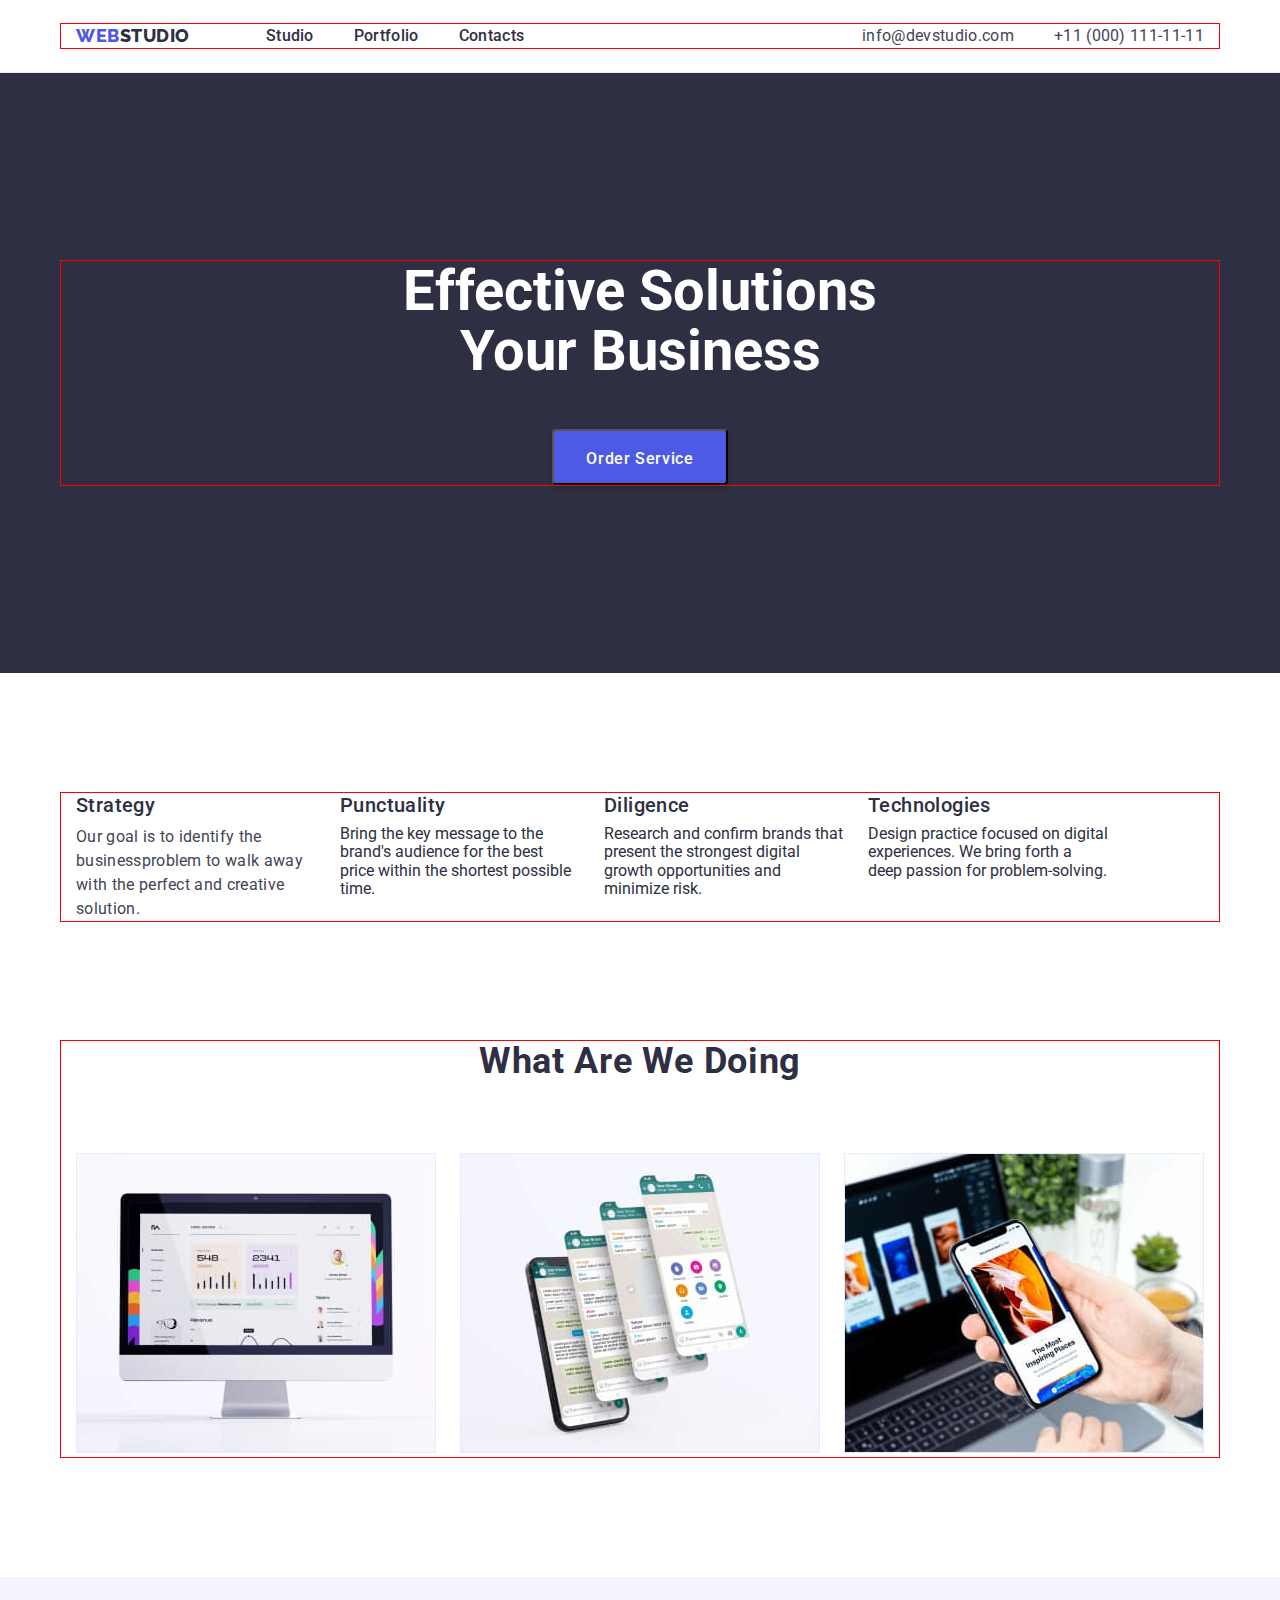
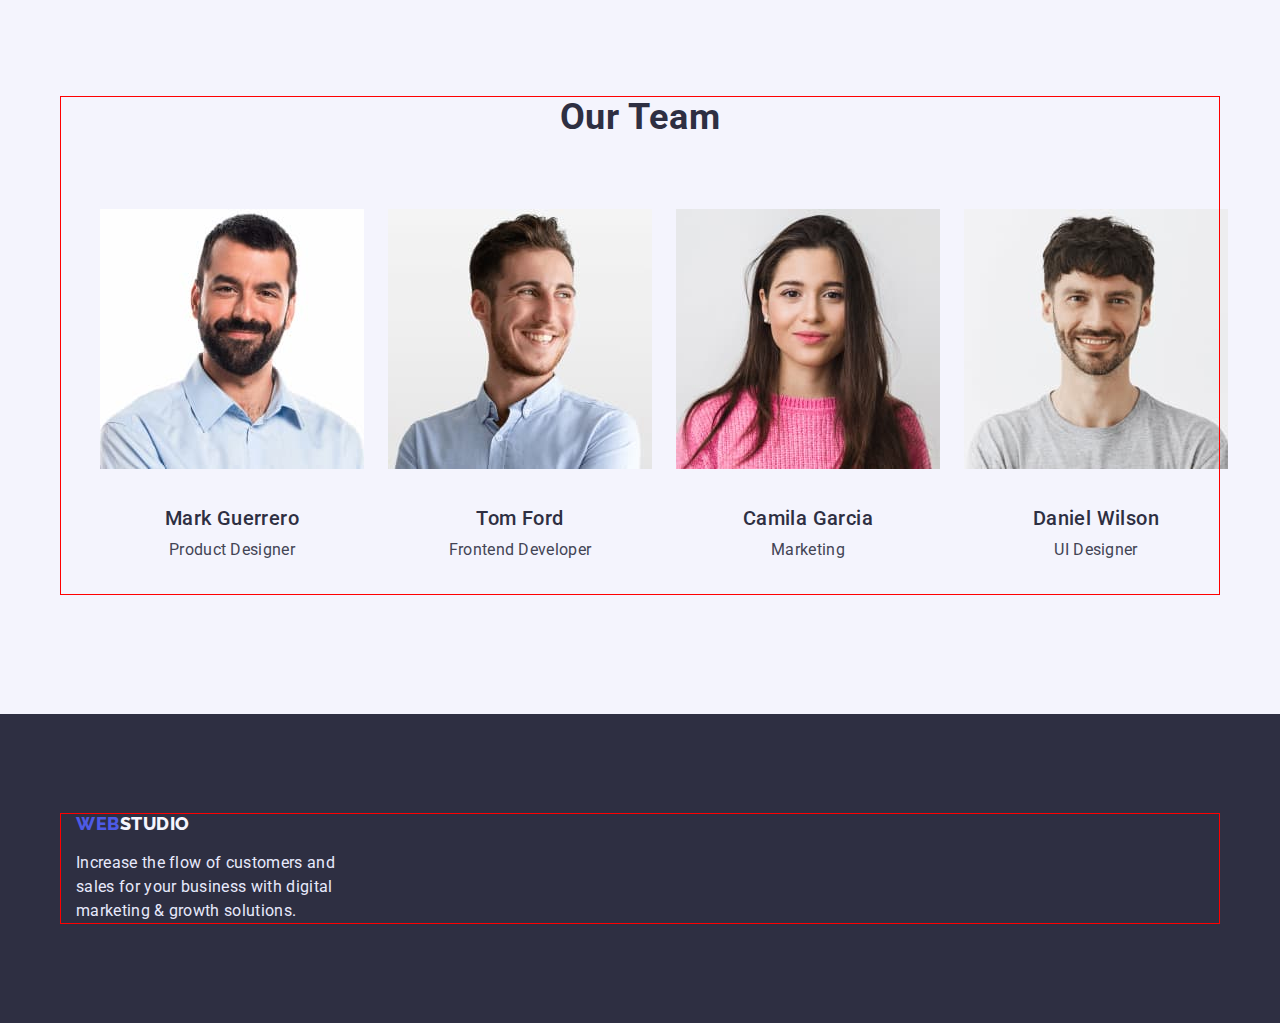
<file: index.html>
<!DOCTYPE html>
<html lang="en">

<head>
    <meta charset="UTF-8">
    <meta http-equiv="X-UA-Compatible" content="IE=edge">
    <meta name="viewport" content="width=, initial-scale=1.0">
    <title>Document</title>
    <link rel="stylesheet" href="./CSS/modern-normalize.css">
    <link rel="stylesheet" href="./CSS/styles.css">
    <link rel="preconnect" href="https://fonts.googleapis.com" />
    <link rel="preconnect" href="https://fonts.gstatic.com" crossorigin />
    <link href="https://fonts.googleapis.com/css2?family=Raleway:wght@800&family=Roboto:wght@400;500;700&display=swap"
        rel="stylesheet" />
</head>

<body class="site-body">

    <!--Шапка лого та контакти-->

    <header class="header">
        <div class="container">
            <nav class="header-navigation">
                <a class="logo link" href="/"><span class="first-part-logo-link">WEB</span>
                    <span class="second-part-logo-link">STUDIO</span>
                </a>
                <ul class="header-list list">
                    <li class="header-item"><a class="header-link link" href="">Studio</a></li>
                    <li class="header-item"><a class="header-link link" href="./portfolio.html">Portfolio</a></li>
                    <li class="header-item"><a class="header-link link" href="">Contacts</a></li>
                </ul>
            </nav>
            <ul class="header-list-contact list">
                <li class="header-list-contac-item-one"><a class="header-contact link"
                        href="mailto:info@devstudio.com">info@devstudio.com</a></li>
                <li class="header-list-contac-item-two"><a class="header-contact link" href="tel:+110001111111">+11
                        (000)
                        111-11-11</a></li>
            </ul>
        </div>
    </header>

    <!--Банер з кнопкою-->

    <main>
        <section class="first-sec">
            <div class="container">
                <h1 class="first-sec-text">Effective Solutions <br> Your Business</h1>
                <button class="first-sec-button" type="">Order Service</button>
            </div>
        </section>

        <!--Інформація про переваги-->

        <section class="section-our-services">
            <div class="container">
                <ul class="services-list list">
                    <li class="services-list-item">
                        <h3 class="services-title">Strategy</h3>
                        <p class="services-paragraf">Our goal is to identify the businessproblem to walk away with
                            the
                            perfect and creative solution.</p>
                    </li>
                    <li class="services-list-item">
                        <h3 class="services-title">Punctuality</h3>
                        </p class="services-paragraf">Bring the key message to the brand's audience for the best
                        price
                        within the shortest possible time.</p>
                    </li>
                    <li class="services-list-item">
                        <h3 class="services-title">Diligence</h3>
                        </p class="services-paragraf">Research and confirm brands that present the strongest digital
                        growth opportunities and minimize risk.</p>
                    </li>
                    <li class="services-list-item">
                        <h3 class="services-title">Technologies</h3>
                        </p class="services-paragraf">Design practice focused on digital experiences. We bring forth
                        a
                        deep passion for problem-solving.</p>
                    </li>
                </ul>
            </div>
        </section>
        <section class="section-doing">
            <div class="container">
                <h2 class="title-section-doing">What are we doing</h2>
                <ul class="doing-list list">
                    <li class="duing-img-computer"><a href="http://"><img src="./img/iMac.jpg"
                                alt="presentation computer" width=360></a></li>
                    <li class="duing-img-iphone"><a href="http://"><img src="./img/Iphone workpage.jpg"
                                alt="iphone work tables"></a></li>
                    <li class="duing-img-hand"><a href="http://"><img src="./img/iphone+macbook.jpg"
                                alt="hand with phone"><a></li>
                </ul>
            </div>
        </section>

        <!--Команда-->

        <section class="section-team">
            <div class="container">
                <h2 class="title-section-team">Our Team</h2>
                <ul class="team-list list">
                    <li class="team-member">
                        <a class="photo-member link" href="http://"><img src="./img/Mark.jpg" alt="portrait Mark"
                                width=264>
                            <div class="teem-text">
                                <h3 class="team-tile">Mark Guerrero</h3>
                                <p class="team-pozition">Product Designer</p>
                            </div>
                        </a>
                    </li>
                    <li class="team-member">
                        <a class="photo-member link" href="http://"><img src="./img/Tom.jpg" alt="portrait Tom"
                                width=264>
                            <div class="teem-text">
                                <h3 class="team-tile">Tom Ford</h3>
                                <p class="team-pozition">Frontend Developer</p>
                            </div>
                        </a>
                    </li>
                    <li class="team-member"><a class="photo-member link" href="http://"><img src="./img/Camila.jpg"
                                alt="portrait Camila" width=264>
                            <div class="teem-text">
                                <h3 class="team-tile">Camila Garcia</h3>
                                <p class="team-pozition">Marketing</p>
                            </div>
                        </a>
                    </li>
                    <li class="team-member">
                        <a class="photo-member link" href="http://"><img src="./img/Daniel.jpg" alt="portrait Daniel"
                                width=264>
                            <div class="teem-text">
                                <h3 class="team-tile">Daniel Wilson</h3>
                                <p class="team-pozition">UI Designer</p>
                            </div>
                        </a>
                    </li>
            </div>
            </ul>
        </section>
    </main>

    <!--Підвал-->

    <footer class=" footer">
        <div class="container">
            <a class="footer-logo link" href="/"><span class="footer-first-part-logo-link">WEB</span>
                <span class="footer-second-part-logo-link">STUDIO</span>
            </a>
            <p class="footer-text">Increase the flow of customers and sales for your business with
                digital marketing &
                growth solutions.</p>
        </div>
    </footer>
</body>

</html>
</file>
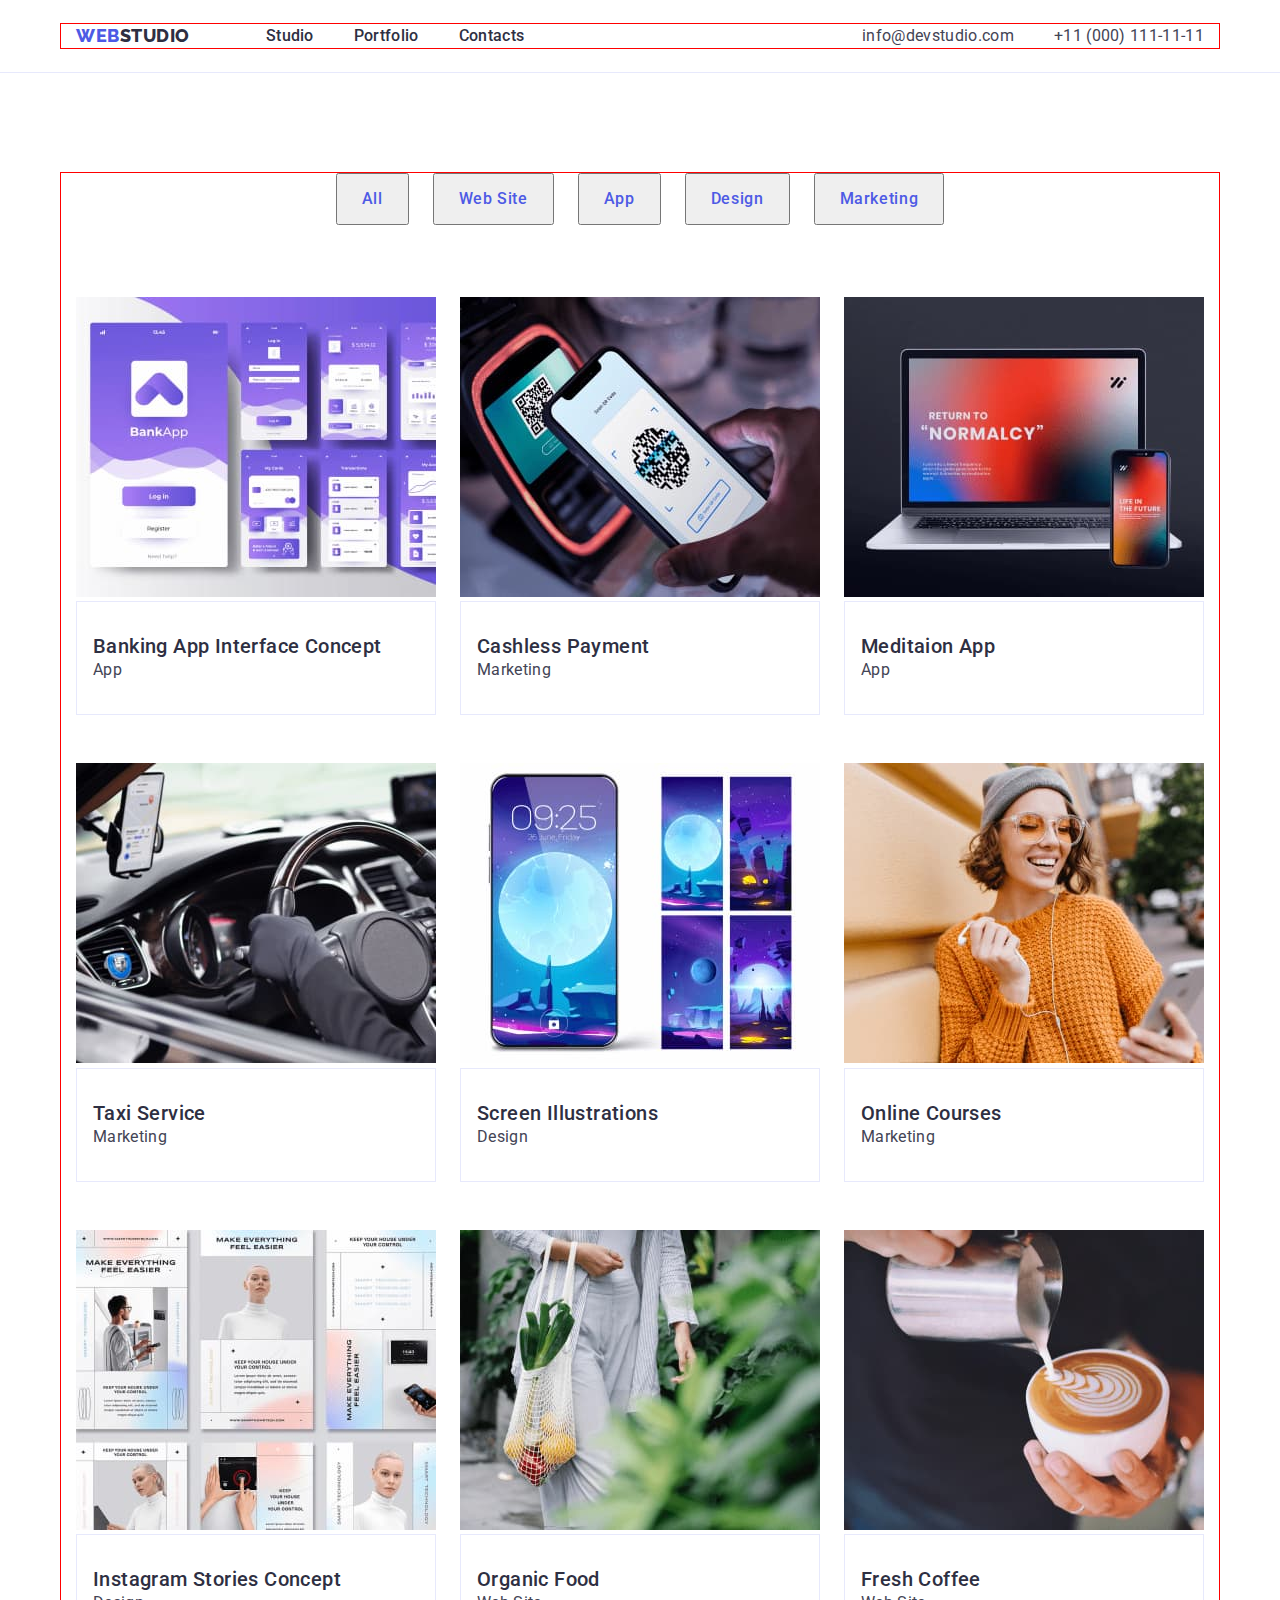
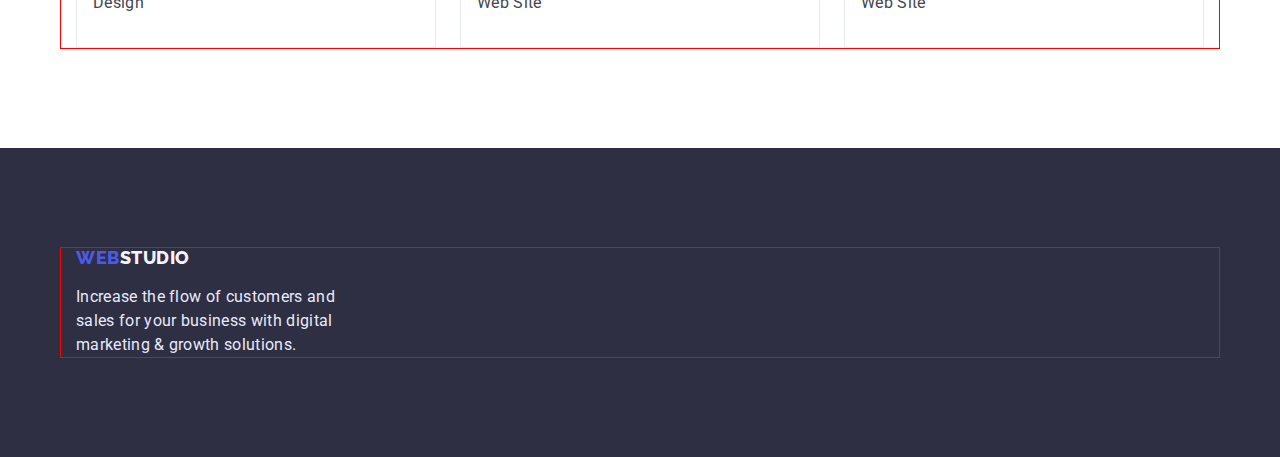
<file: portfolio.html>
<!DOCTYPE html>
<html lang="en">

<head>
  <meta charset="UTF-8" />
  <meta http-equiv="X-UA-Compatible" content="IE=edge" />
  <meta name="viewport" content="width=device-width, initial-scale=1.0" />
  <title>Document</title>
  <link rel="stylesheet" href="./CSS/modern-normalize.css">
  <link rel="stylesheet" href="./CSS/styles.css">
  <link rel="preconnect" href="https://fonts.googleapis.com" />
  <link rel="preconnect" href="https://fonts.gstatic.com" crossorigin />
  <link href="https://fonts.googleapis.com/css2?family=Raleway:wght@800&family=Roboto:wght@400;500;700&display=swap"
    rel="stylesheet" />
</head>

<body>

  <!--Шапка лого та контакти-->

  <header class="header">
    <div class="container">
      <nav class="header-navigation">
        <a class="logo link" href="/"><span class="first-part-logo-link">WEB</span>
          <span class="second-part-logo-link">STUDIO</span>
        </a>
        <ul class="header-list list">
          <li class="header-item"><a class="header-link link" href="">Studio</a></li>
          <li class="header-item"><a class="header-link link" href="./portfolio.html">Portfolio</a></li>
          <li class="header-item"><a class="header-link link" href="">Contacts</a></li>
        </ul>
      </nav>
      <ul class="header-list-contact list">
        <li class="header-list-contac-item-one"><a class="header-contact link"
            href="mailto:info@devstudio.com">info@devstudio.com</a></li>
        <li class="header-list-contac-item-two"><a class="header-contact link" href="tel:+110001111111">+11
            (000)
            111-11-11</a></li>
      </ul>
    </div>
  </header>

  <!--Кнопки-->

  <main>
    <section class="section-portfolio">
      <div class="container">
        <ul class="button-list list">
          <li class="button-list-item">
            <button class="item-button" type="">All</button>
          </li>
          <li class="button-list-item">
            <button class="item-button" type="">Web Site</button>
          </li>
          <li class="button-list-item">
            <button class="item-button" type="">App</button>
          </li>
          <li class="button-list-item">
            <button class="item-button" type="">Design</button>
          </li>
          <li class="button-list-item">
            <button class="item-button" type="">Marketing</button>
          </li>
        </ul>

        <!--Портфоліо-->
        <ul class="portfolio-list list">
          <div class="portfolio-one">
            <li class="portfolio-list-item">
              <a href=""><img src="./img/Portfolio foto/workpages.jpg" alt="Banking App Interface Concept" width="360"
                  height="300" /></a>
              <div class="portfolio-list-small-box">
                <h3 class="portfolio-list-title">Banking App Interface Concept</h3>
                <p class="portfolio-list-text">App</p>
              </div>
            </li>
            <li class="portfolio-list-item">
              <a href=""><img src="./img/Portfolio foto/qr code.jpg" alt="Phone qr code scaning" width="360"
                  height="300" /></a>
              <div class="portfolio-list-small-box">
                <h3 class="portfolio-list-title">Cashless Payment</h3>
                <p class="portfolio-list-text">Marketing</p>
              </div>
            </li>
            <li class="portfolio-list-item">
              <a href=""><img src="./img/Portfolio foto/laptop.jpg" alt="laptop phone" width="360" height="300" /></a>
              <div class="portfolio-list-small-box">
                <h3 class="portfolio-list-title">Meditaion App</h3>
                <p class="portfolio-list-text">App</p>
              </div>
            </li>
          </div>
          <div class="portfolio-two">
            <li class="portfolio-list-item">
              <a href=""><img src="./img/Portfolio foto/driver.jpg" alt="driver in car" width="360" height="300" /></a>
              <div class="portfolio-list-small-box">
                <h3 class="portfolio-list-title">Taxi Service</h3>
                <p class="portfolio-list-text">Marketing</p>
              </div>
            </li>
            <li class="portfolio-list-item">
              <a href=""><img src="./img/Portfolio foto/wallpapers phone .jpg" alt="wallpapers phone" width="360"
                  height="300" /></a>
              <div class="portfolio-list-small-box">
                <h3 class="portfolio-list-title">Screen Illustrations</h3>
                <p class="portfolio-list-text">Design</p>
              </div>
            </li>
            <li class="portfolio-list-item">
              <a href=""><img src="./img/Portfolio foto/lady.jpg" alt="lady phone" width="360" height="300" /></a>
              <div class="portfolio-list-small-box">
                <h3 class="portfolio-list-title">Online Courses</h3>
                <p class="portfolio-list-text">Marketing</p>
              </div>
            </li>
          </div>
          <div class="portfolio-tre">
            <li class="portfolio-list-item-last">
              <a href=""><img src="./img/Portfolio foto/macet.jpg" alt="examples of sites" width="360"
                  height="300" /></a>
              <div class="portfolio-list-small-box">
                <h3 class="portfolio-list-title">Instagram Stories Concept</h3>
                <p class="portfolio-list-text">Design</p>
              </div>
            </li>
            <li class="portfolio-list-item-last">
              <a href=""><img src="./img/Portfolio foto/products.jpg" alt="The girl carries a bag with groceries"
                  width="360" height="300" /></a>
              <div class="portfolio-list-small-box">
                <h3 class="portfolio-list-title">Organic Food</h3>
                <p class="portfolio-list-text">Web Site</p>
              </div>
            </li>
            <li class="portfolio-list-item-last">
              <a href=""><img src="./img/Portfolio foto/Cofe.jpg" alt="photo of how to make cappuccino" width="360"
                  height="300" /></a>
              <div class="portfolio-list-small-box">
                <h3 class="portfolio-list-title">Fresh Coffee</h3>
                <p class="portfolio-list-text">Web Site</p>
              </div>
            </li>
          </div>
        </ul>
      </div>
    </section>
  </main>

  <!--Підвал-->

  <footer class="footer">
    <div class="container">
      <a class="footer-logo link" href="/"><span class="footer-first-part-logo-link">WEB</span>
        <span class="footer-second-part-logo-link">STUDIO</span>
      </a>
      <p class="footer-text">
        Increase the flow of customers and sales for your business with digital
        marketing & growth solutions.
      </p>
    </div>
  </footer>
</body>

</html>
</file>
<file: CSS/styles.css>
body {
  font-family: "Roboto", sans-serif;
  color: #ffffff;
}

p,
h1,
h2,
h3,
h4,
h5,
h6 {
  margin: 0;
}

ul {
  margin: 0;
  padding-left: 0;
}

.container {
  width: 1158px;
  padding-left: 15px;
  padding-right: 15px;
  outline: 1px solid red;
  margin: 0 auto;
}

.list {
  list-style: none;
}

.link {
  text-decoration: none;
}

.header {
  padding-top: 24px;
  padding-bottom: 24px;
  border-bottom: 1px solid #E7E9FC;
}

.header>.container {
  display: flex;
  align-items: center;
}

.header-navigation {
  display: flex;
  align-items: center;
  margin-right: auto;
}

.logo {
  display: flex;
  margin-right: 76px;
}

.link {}

.first-part-logo-link {
  font-family: "Raleway";
  font-style: normal;
  font-weight: 800;
  font-size: 18px;
  line-height: 1.33;
  align-items: center;
  letter-spacing: 0.03em;
  text-transform: uppercase;
  color: #4d5ae5;
}

.second-part-logo-link {
  font-family: "Raleway";
  font-style: normal;
  font-weight: 800;
  font-size: 18px;
  line-height: 1.33;
  align-items: center;
  letter-spacing: 0.03em;
  text-transform: uppercase;
  color: #2e2f42;
}

.header-navigation {}

.header-list {
  display: flex;
}

.header-item {
  font-weight: 500;
  font-size: 16px;
  line-height: 1.5;
  letter-spacing: 0.02em;
  color: #2e2f42;
  margin-right: 40px;
}

.header-item:last-child {
  margin-right: 0;
}

.header-link {
  font-weight: 500;
  font-size: 16px;
  line-height: 1.5;
  letter-spacing: 0.02em;
  color: #2e2f42;
}

.header-link:hover,
.header-link:focus {
  color: #404bbf;
}

.header-list-contact {
  font-weight: 400;
  font-size: 16px;
  line-height: 1.44;
  letter-spacing: 0.02em;
  color: #434455;
  display: flex;
}

.header-list-contact:hover,
.header-list-contact {
  color: #404bbf;
}

.header-list-contac-item-one {
  font-weight: 400;
  font-size: 16px;
  line-height: 1.5;
  letter-spacing: 0.02em;
  color: #434455;
  margin-right: 40px;
}


.header-contact {
  font-weight: 400;
  font-size: 16px;
  line-height: 1.5;
  letter-spacing: 0.02em;
  color: #434455;
}

.header-contact:hover,
.header-contact:focus {
  color: #404bbf;
}

/* Банер з кнопкою */

.first-sec {
  padding-bottom: 120px;
  background-color: #2e2f42;
  padding-top: 188px;
  padding-bottom: 188px;
}

.first-sec>.container {
  width: 1158px;
  left: 0px;
  top: 72px;
}

.first-sec-text {
  margin: 0 auto;
  width: 494px;
  left: 473px;
  top: 260px;
  font-family: 'Roboto';
  font-style: normal;
  font-weight: 700;
  font-size: 56px;
  line-height: 60px;
  text-align: center;
  color: #FFFFFF;
  margin-bottom: 48px;
}

.first-sec-button {
  display: block;
  margin: 0 auto;
  flex-direction: row;
  align-items: flex-start;
  padding: 16px 32px;
  height: 56px;
  left: 636px;
  top: 428px;
  background: #4D5AE5;
  box-shadow: 0px 4px 4px rgba(0, 0, 0, 0.15);
  border-radius: 4px;
  font-family: 'Roboto';
  font-style: normal;
  font-weight: 500;
  font-size: 16px;
  line-height: 1.5;
  letter-spacing: 0.04em;
  color: #FFFFFF;
}


.first-sec-button:hover,
.first-sec-butto:focus {
  color: #404bbf;
}

/* Інформація про переваги */

.section-our-services {
  padding-top: 120px;
  gap: 24px;
}

.services-list {
  display: flex;
}

.services-list-item {
  width: 264px;
  color: #2e2f42;
  padding-right: 24px;
}

.services-title {
  font-weight: 500;
  font-size: 20px;
  line-height: 1.2;
  letter-spacing: 0.02em;
  color: #2e2f42;
  margin-bottom: 8px;
}

.services-paragraf {
  font-weight: 400;
  font-size: 16px;
  line-height: 1.5;
  letter-spacing: 0.02em;
  color: #434455;
}

.title-section-doing {
  font-weight: 700;
  font-size: 36px;
  line-height: 1.111;
  text-align: center;
  letter-spacing: 0.02em;
  text-transform: capitalize;
  color: #2e2f42;
}

.doing-list {
  display: flex;
  gap: 24px;
}

.section-doing {
  padding-bottom: 120px;
  padding-top: 120px;
}

.title-section-doing {
  margin-bottom: 72px;
}

.duing-img-computer {}

.duing-img-iphone {}

.duing-img-hand {}

.section-team {
  padding-top: 120px;
  padding-bottom: 120px;
  background-color: #f4f4fd;
}

.title-section-team {
  font-weight: 700;
  font-size: 36px;
  line-height: 1.111;
  text-align: center;
  letter-spacing: 0.02em;
  text-transform: capitalize;
  color: #2e2f42;
}

.team-list {
  display: flex;
  gap: 24px;
}

.title-section-team {
  margin-bottom: 72px;
}

.team-member {}

.photo-member {
  margin-bottom: 32px;
}

.teem-text {
  padding-top: 32px;
  padding-bottom: 32px;

}

.team-tile {
  font-weight: 500;
  font-size: 20px;
  line-height: 1.2;
  text-align: center;
  letter-spacing: 0.02em;
  color: #2e2f42;
  margin-bottom: 8px;
}

.team-pozition {
  font-weight: 400;
  font-size: 16px;
  line-height: 1.5;
  text-align: center;
  letter-spacing: 0.02em;
  color: #434455;
}

.footer {
  background-color: #2E2F42;
  padding-top: 100px;
  padding-bottom: 100px;
}

.footer-logo {
  display: flex;
  margin-right: 156px;
  margin-bottom: 16px;
}

.footer-text {
  width: 264px;
  left: 156px;
  margin-left: 0;
}

.link {}



.footer-first-part-logo-link {
  font-family: "Raleway";
  font-style: normal;
  font-weight: 800;
  font-size: 18px;
  line-height: 1.16;
  letter-spacing: 0.03em;
  text-transform: uppercase;
  color: #4d5ae5;
}

.footer-second-part-logo-link {
  font-family: "Raleway";
  font-style: normal;
  font-weight: 800;
  font-size: 18px;
  line-height: 1.16;
  letter-spacing: 0.03em;
  text-transform: uppercase;
  color: #f4f4fd;
}

.footer-text {
  font-weight: 400;
  font-size: 16px;
  line-height: 1.5;
  letter-spacing: 0.02em;
  color: #e7e9fc;
}

/* портфоліо */

.section-portfolio {
  padding-top: 100px;
  padding-bottom: 100px;
}

.button-list {
  display: flex;
  align-items: center;
  gap: 24px;
  padding-bottom: 12;
  margin-bottom: 72px;
  justify-content: center
}

.button-list-item {}

.item-button {
  font-family: "Roboto";
  font-style: normal;
  font-weight: 500;
  font-size: 16px;
  line-height: 1.5;
  display: flex;
  align-items: center;
  text-align: center;
  letter-spacing: 0.04em;
  color: #4d5ae5;
  cursor: pointer;
  padding-top: 12px;
  padding-bottom: 12px;
  padding-left: 24px;
  padding-right: 24px;
}

.item-button:hover,
.item-button:focus {
  color: #ffffff;
}

.section-img-portfolio {}

.portfolio-list-item {
  margin-bottom: 48px;
}

.portfolio-one {
  display: flex;
  align-items: center;
  gap: 24px;
}

.portfolio-list-small-box {
  border: 1px solid #E7E9FC;
  padding-top: 32px;
  padding-bottom: 32px;
  padding-left: 16px;
  padding-right: 0px;
}

.portfolio-two {
  display: flex;
  align-items: center;
  gap: 24px;
}

.portfolio-tre {
  display: flex;
  align-items: center;
  gap: 24px;
}

.portfolio-list {}

.portfolio-list-item {}

.portfolio-list-title {
  font-weight: 500;
  font-size: 20px;
  line-height: 1.2;
  letter-spacing: 0.02em;
  color: #2e2f42;
}

.portfolio-list-text {
  font-weight: 400;
  font-size: 16px;
  line-height: 1.5;
  letter-spacing: 0.02em;
  color: #434455;
}
</file>
